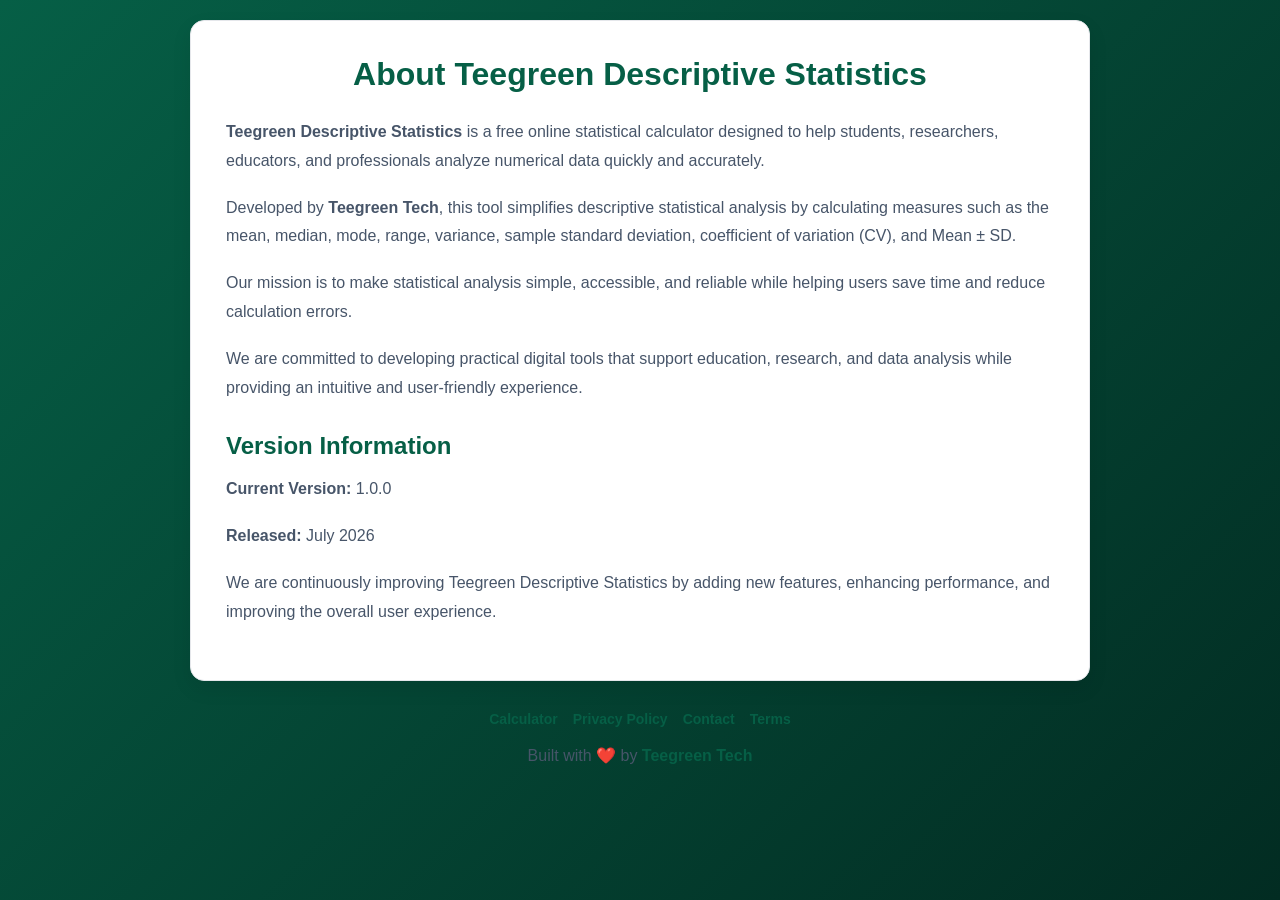
<file: about.html>
<!DOCTYPE html>
<html lang="en">

<head>

    <meta charset="UTF-8">

    <meta name="viewport" content="width=device-width, initial-scale=1.0">

    <title>About | Teegreen Descriptive Statistics</title>

    <meta name="description" content="Learn about Teegreen Descriptive Statistics, a free online calculator designed to help students, researchers, educators, and professionals perform descriptive statistical analysis.">

    <link rel="stylesheet" href="common.css">

</head>

<body>

    <div class="container">

        <div class="card">

            <h1>About Teegreen Descriptive Statistics</h1>

            <p>
                <strong>Teegreen Descriptive Statistics</strong> is a free online statistical calculator designed to help students, researchers, educators, and professionals analyze numerical data quickly and accurately.
            </p>

            <p>
                Developed by <strong>Teegreen Tech</strong>, this tool simplifies descriptive statistical analysis by calculating measures such as the mean, median, mode, range, variance, sample standard deviation, coefficient of variation (CV), and Mean ± SD.
            </p>

            <p>
                Our mission is to make statistical analysis simple, accessible, and reliable while helping users save time and reduce calculation errors.
            </p>

            <p>
                We are committed to developing practical digital tools that support education, research, and data analysis while providing an intuitive and user-friendly experience.
            </p>

            <h2>Version Information</h2>

            <p>
                <strong>Current Version:</strong> 1.0.0
            </p>

            <p>
                <strong>Released:</strong> July 2026
            </p>

            <p>
                We are continuously improving Teegreen Descriptive Statistics by adding new features, enhancing performance, and improving the overall user experience.
            </p>

        </div>

        <footer>

            <div class="footer-links">

                <a href="index.html">Calculator</a>

                <a href="privacy-policy.html">Privacy Policy</a>

                <a href="contact.html">Contact</a>

                <a href="terms.html">Terms</a>

            </div>

            <p>
                Built with ❤️ by
                <a href="https://wa.me/2347072036842" target="_blank">
                    Teegreen Tech
                </a>
            </p>

        </footer>

    </div>

</body>

</html>
</file>
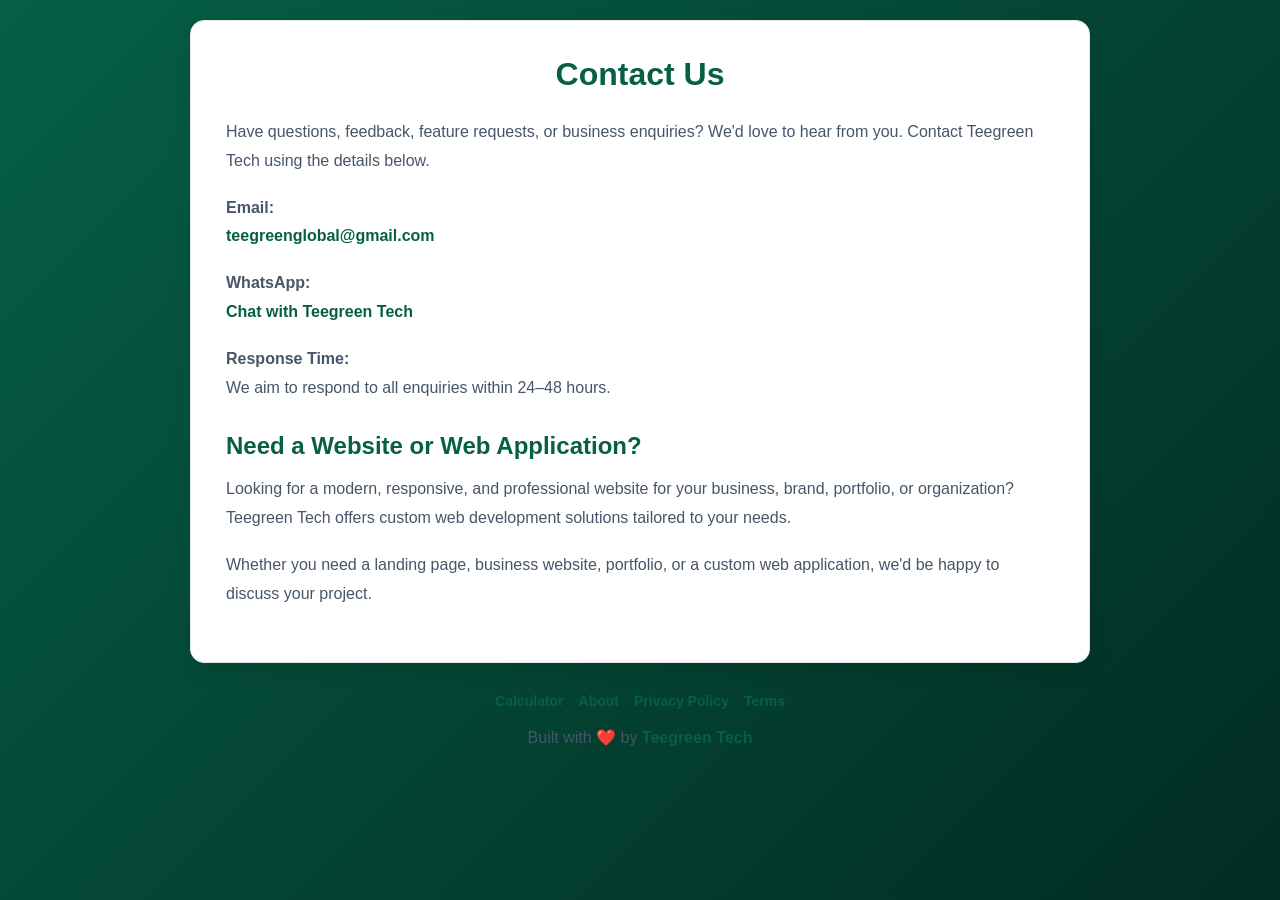
<file: contact.html>
<!DOCTYPE html>
<html lang="en">

<head>

    <meta charset="UTF-8">

    <meta name="viewport" content="width=device-width, initial-scale=1.0">

    <title>Contact | Teegreen Descriptive Statistics</title>

    <meta name="description" content="Contact Teegreen Tech for support, feedback, feature requests, or business enquiries regarding Teegreen Descriptive Statistics.">

    <link rel="stylesheet" href="common.css">

</head>

<body>

    <div class="container">

        <div class="card">

            <h1>Contact Us</h1>

            <p>
                Have questions, feedback, feature requests, or business enquiries? We'd love to hear from you. Contact Teegreen Tech using the details below.
            </p>

            <p>
                <strong>Email:</strong><br>
                <a href="mailto:teegreenglobal@gmail.com">
                    teegreenglobal@gmail.com
                </a>
            </p>

            <p>
                <strong>WhatsApp:</strong><br>
                <a href="https://wa.me/2347072036842" target="_blank">
                    Chat with Teegreen Tech
                </a>
            </p>

            <p>
                <strong>Response Time:</strong><br>
                We aim to respond to all enquiries within 24–48 hours.
            </p>

            <h2>Need a Website or Web Application?</h2>

            <p>
                Looking for a modern, responsive, and professional website for your business, brand, portfolio, or organization? Teegreen Tech offers custom web development solutions tailored to your needs.
            </p>

            <p>
                Whether you need a landing page, business website, portfolio, or a custom web application, we'd be happy to discuss your project.
            </p>

        </div>

        <footer>

            <div class="footer-links">

                <a href="index.html">Calculator</a>

                <a href="about.html">About</a>

                <a href="privacy-policy.html">Privacy Policy</a>

                <a href="terms.html">Terms</a>

            </div>

            <p>
                Built with ❤️ by
                <a href="https://wa.me/2347072036842" target="_blank">
                    Teegreen Tech
                </a>
            </p>

        </footer>

    </div>

</body>

</html>
</file>
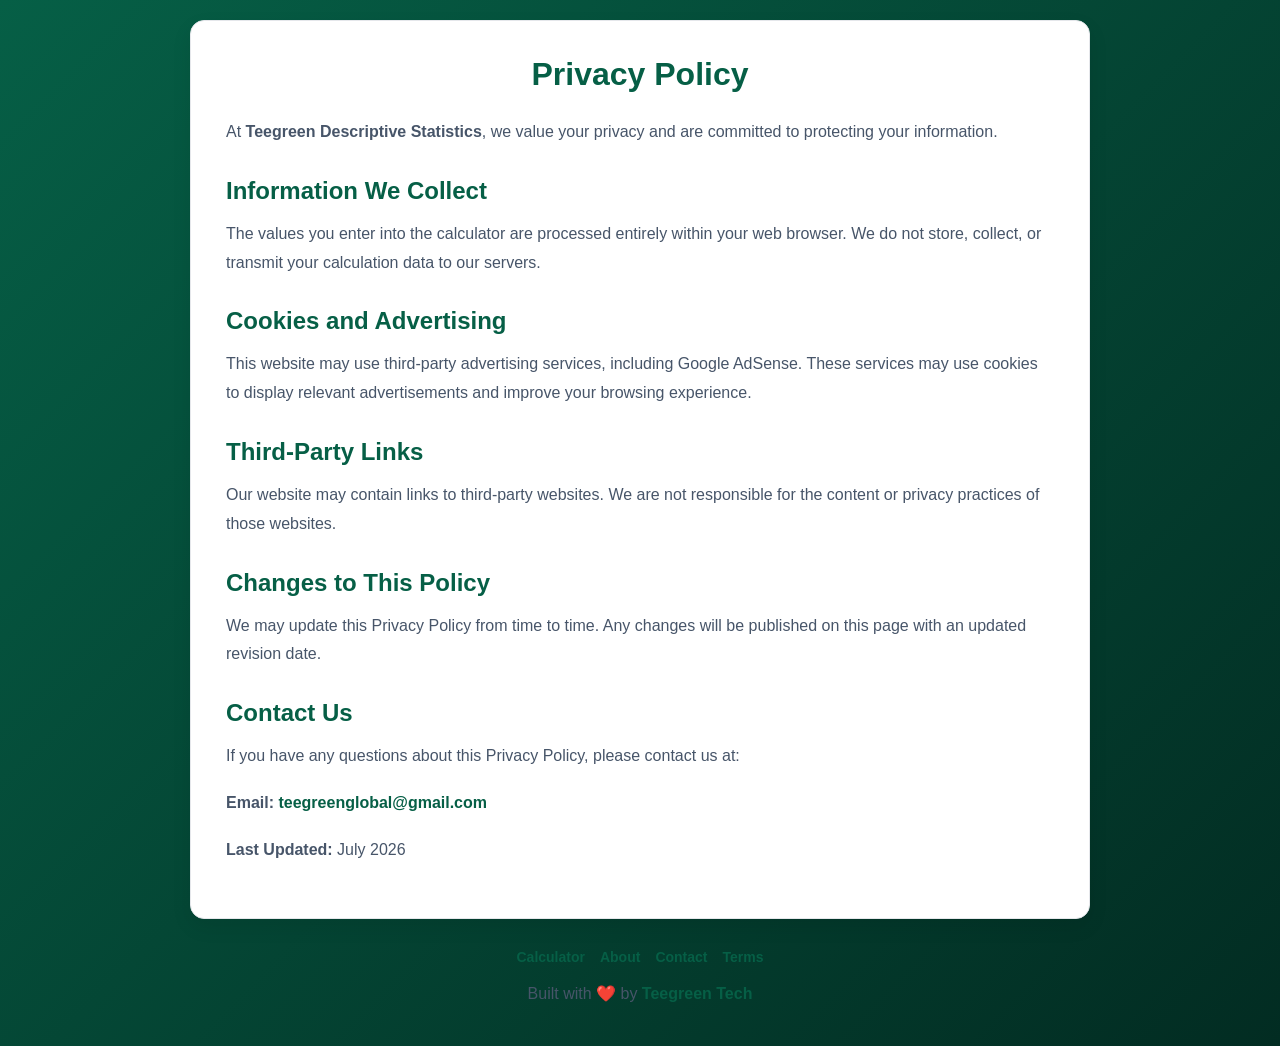
<file: privacy-policy.html>
<!DOCTYPE html>
<html lang="en">

<head>

    <meta charset="UTF-8">

    <meta name="viewport" content="width=device-width, initial-scale=1.0">

    <title>Privacy Policy | Teegreen Descriptive Statistics</title>

    <meta name="description" content="Read the Privacy Policy for Teegreen Descriptive Statistics and learn how we protect your data and privacy.">

    <link rel="stylesheet" href="common.css">

</head>

<body>

    <div class="container">

        <div class="card">

            <h1>Privacy Policy</h1>

            <p>
                At <strong>Teegreen Descriptive Statistics</strong>, we value your privacy and are committed to protecting your information.
            </p>

            <h2>Information We Collect</h2>

            <p>
                The values you enter into the calculator are processed entirely within your web browser. We do not store, collect, or transmit your calculation data to our servers.
            </p>

            <h2>Cookies and Advertising</h2>

            <p>
                This website may use third-party advertising services, including Google AdSense. These services may use cookies to display relevant advertisements and improve your browsing experience.
            </p>

            <h2>Third-Party Links</h2>

            <p>
                Our website may contain links to third-party websites. We are not responsible for the content or privacy practices of those websites.
            </p>

            <h2>Changes to This Policy</h2>

            <p>
                We may update this Privacy Policy from time to time. Any changes will be published on this page with an updated revision date.
            </p>

            <h2>Contact Us</h2>

            <p>
                If you have any questions about this Privacy Policy, please contact us at:
            </p>

            <p>
                <strong>Email:</strong>
                <a href="mailto:teegreenglobal@gmail.com">teegreenglobal@gmail.com</a>
            </p>

            <p>
                <strong>Last Updated:</strong> July 2026
            </p>

        </div>

        <footer>

            <div class="footer-links">

                <a href="index.html">Calculator</a>

                <a href="about.html">About</a>

                <a href="contact.html">Contact</a>

                <a href="terms.html">Terms</a>

            </div>

            <p>
                Built with ❤️ by
                <a href="https://wa.me/2347072036842" target="_blank">
                    Teegreen Tech
                </a>
            </p>

        </footer>

    </div>

</body>

</html>
</file>
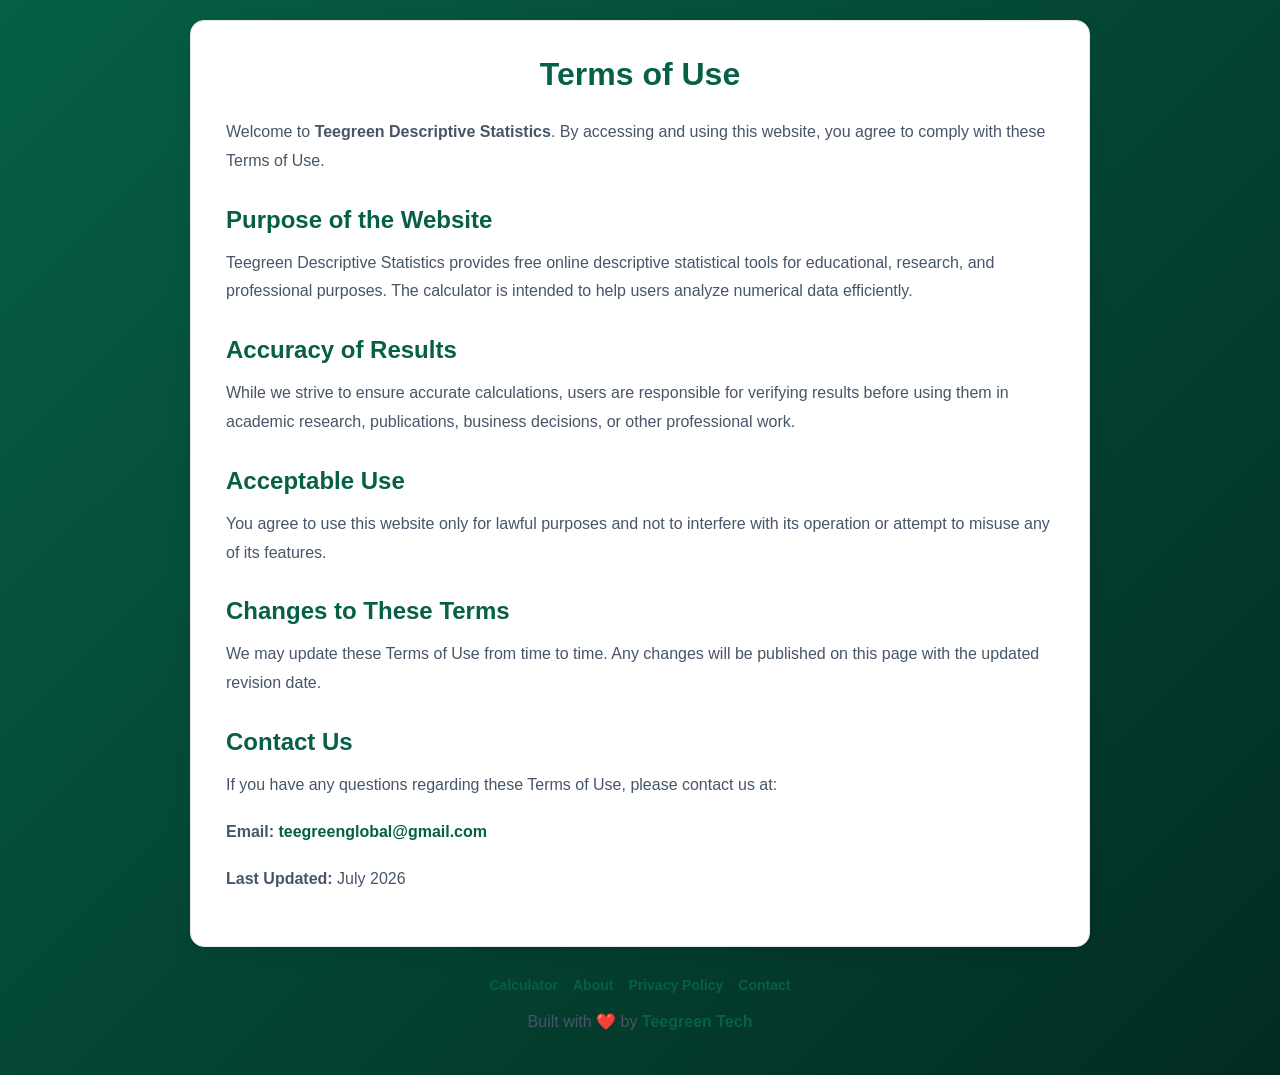
<file: terms.html>
<!DOCTYPE html>
<html lang="en">

<head>

    <meta charset="UTF-8">

    <meta name="viewport" content="width=device-width, initial-scale=1.0">

    <title>Terms of Use | Teegreen Descriptive Statistics</title>

    <meta name="description" content="Read the Terms of Use for Teegreen Descriptive Statistics and understand the conditions for using our statistical calculator.">

    <link rel="stylesheet" href="common.css">

</head>

<body>

    <div class="container">

        <div class="card">

            <h1>Terms of Use</h1>

            <p>
                Welcome to <strong>Teegreen Descriptive Statistics</strong>. By accessing and using this website, you agree to comply with these Terms of Use.
            </p>

            <h2>Purpose of the Website</h2>

            <p>
                Teegreen Descriptive Statistics provides free online descriptive statistical tools for educational, research, and professional purposes. The calculator is intended to help users analyze numerical data efficiently.
            </p>

            <h2>Accuracy of Results</h2>

            <p>
                While we strive to ensure accurate calculations, users are responsible for verifying results before using them in academic research, publications, business decisions, or other professional work.
            </p>

            <h2>Acceptable Use</h2>

            <p>
                You agree to use this website only for lawful purposes and not to interfere with its operation or attempt to misuse any of its features.
            </p>

            <h2>Changes to These Terms</h2>

            <p>
                We may update these Terms of Use from time to time. Any changes will be published on this page with the updated revision date.
            </p>

            <h2>Contact Us</h2>

            <p>
                If you have any questions regarding these Terms of Use, please contact us at:
            </p>

            <p>
                <strong>Email:</strong>
                <a href="mailto:teegreenglobal@gmail.com">teegreenglobal@gmail.com</a>
            </p>

            <p>
                <strong>Last Updated:</strong> July 2026
            </p>

        </div>

        <footer>

            <div class="footer-links">

                <a href="index.html">Calculator</a>

                <a href="about.html">About</a>

                <a href="privacy-policy.html">Privacy Policy</a>

                <a href="contact.html">Contact</a>

            </div>

            <p>
                Built with ❤️ by
                <a href="https://wa.me/2347072036842" target="_blank">
                    Teegreen Tech
                </a>
            </p>

        </footer>

    </div>

</body>

</html>
</file>
<file: common.css>
/* ==========================
   Global Styles
========================== */

*{
    margin:0;
    padding:0;
    box-sizing:border-box;
    font-family:"Poppins", sans-serif;
}

body{

    min-height:100vh;

    background:linear-gradient(135deg,#065f46,#022c22);

    padding:20px;

}

.container{

    width:100%;
    max-width:900px;
    margin:0 auto;

}

.card{

    background:#ffffff;

    padding:35px;

    border-radius:14px;

    border:1px solid #e5e7eb;

    box-shadow:0 8px 20px rgba(0,0,0,.08);

}

h1{

    text-align:center;

    color:#065f46;

    margin-bottom:25px;

    font-size:32px;

}

h2{

    color:#065f46;

    margin-top:30px;

    margin-bottom:15px;

}

p{

    color:#475569;

    line-height:1.8;

    margin-bottom:18px;

    font-size:16px;

}

ul,
ol{

    margin-left:25px;

    margin-bottom:20px;

}

li{

    color:#475569;

    line-height:1.8;

    margin-bottom:10px;

}

a{

    color:#065f46;

    text-decoration:none;

    font-weight:600;

}

a:hover{

    text-decoration:underline;

}

/* ==========================
   Footer
========================== */

footer{

    text-align:center;

    margin-top:30px;

    color:#64748b;

    font-size:14px;

}

.footer-links{

    display:flex;

    justify-content:center;

    flex-wrap:wrap;

    gap:15px;

    margin-bottom:15px;

}

.footer-links a{

    color:#065f46;

}

/* ==========================
   Mobile
========================== */

@media(max-width:600px){

    .card{

        padding:25px;

    }

    h1{

        font-size:26px;

    }

    p{

        font-size:15px;

    }

}
</file>
